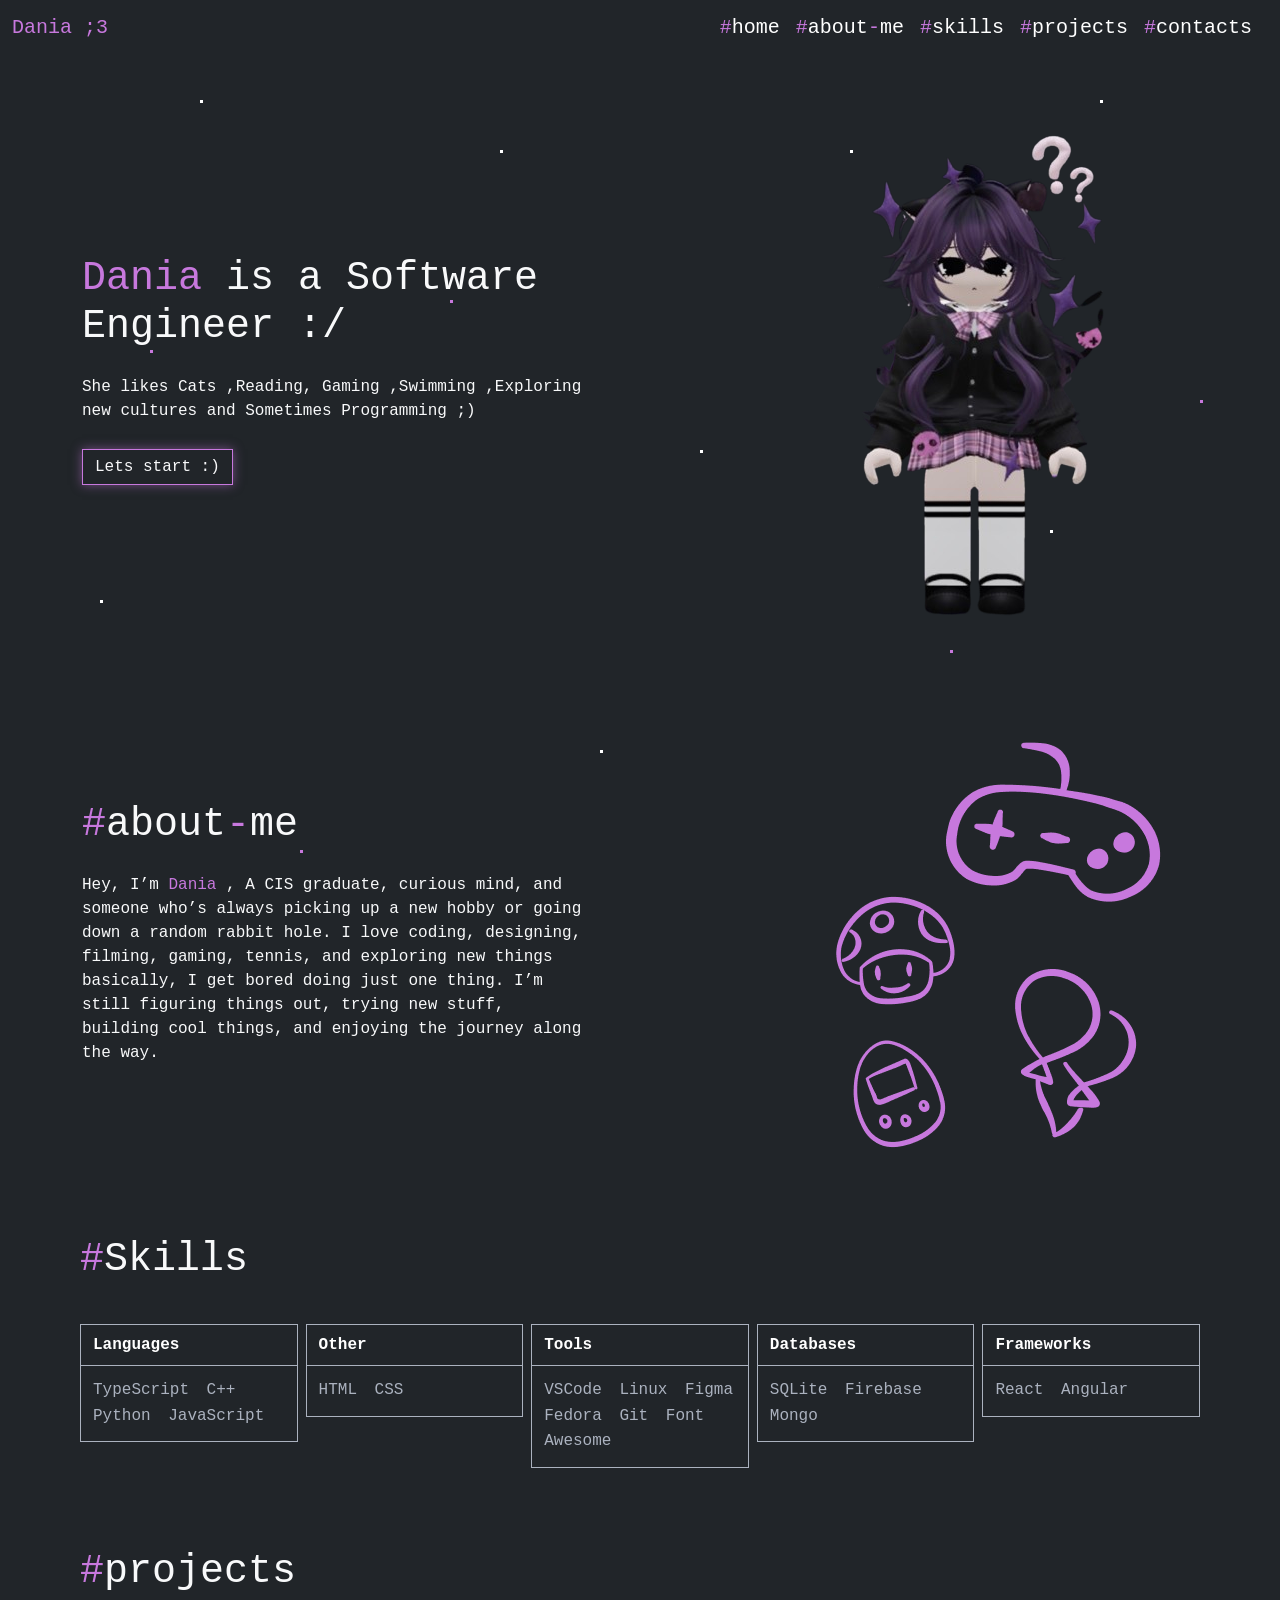
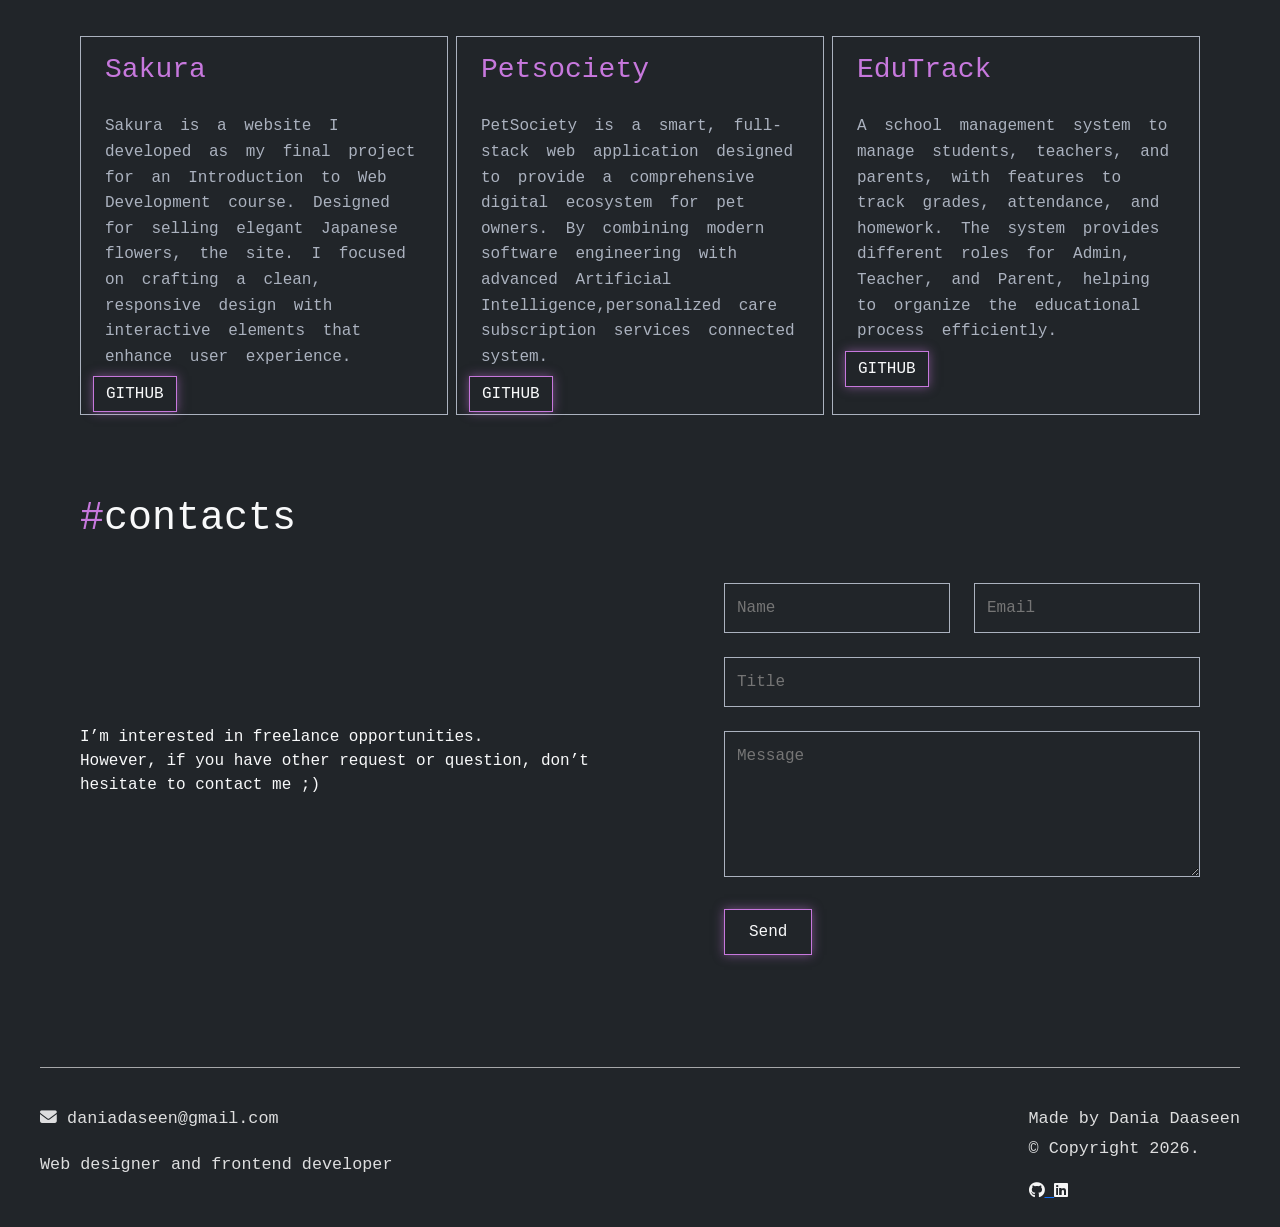
<file: index.html>
<!DOCTYPE html>
<html lang="en">
<head>
    <meta charset="UTF-8">
    <meta name="viewport" content="width=device-width, initial-scale=1.0">
    <title>Dania portfolio</title>
     <link href="https://cdn.jsdelivr.net/npm/bootstrap@5.3.8/dist/css/bootstrap.min.css" rel="stylesheet" integrity="sha384-sRIl4kxILFvY47J16cr9ZwB07vP4J8+LH7qKQnuqkuIAvNWLzeN8tE5YBujZqJLB" crossorigin="anonymous">
    <link   rel="stylesheet" href="style.css"> 
    <link rel="stylesheet" href="https://cdnjs.cloudflare.com/ajax/libs/font-awesome/6.5.1/css/all.min.css">
</head>
<body>

<div class="css-stars"></div>

    <header class="navheader">
    <nav class="navbar navbar-dark bg-dark">
  <div class="container-fluid">
    <a class="navbar-brand" href="#home"><span class="hashtag">Dania ;3</span></a>
    <form class="d-flex" role="search">
        <a class="navbar-brand" href="#home"><span class="hashtag">#</span>home</a>
        <a class="navbar-brand" href="#about-me"><span class="hashtag">#</span>about<span class="hashtag">-</span>me</a>
        <a class="navbar-brand" href="#skills"><span class="hashtag">#</span>skills</a>
        <a class="navbar-brand" href="#projects"><span class="hashtag">#</span>projects</a>
        <a class="navbar-brand" href="#contacts"><span class="hashtag">#</span>contacts</a>
        <!-- <a class="navbar-brand" href="#home"><span class="hashtag">#</span>light-mode</a> -->

    </form>
  </div>
</nav>
</header>

     <section id="home">
      <div class="container">
        <img src="pics/avatar-removebg-preview.png" class="avatar" alt="Dania avatar">
      
      <div class=" left-side">
        <h1 class=""><span class="hashtag">Dania</span> is a Software <br>Engineer :/</h1>
        <p class="">She likes Cats ,Reading, Gaming ,Swimming ,Exploring new cultures and Sometimes Programming ;)  </p>
        <div >
          <a  href="#about-me" class="startbutton">Lets start :) </a>
        </div>
      </div>
    </div>
    </section>


    <!-- <div class="quote-container">
 
  <div class="quote-box">
    
    <p class="quote-text">"Give up on Your Dreams And Die"</p>
  </div>
  
  
  <div class="author-box">
   
    <p class="author-text">- levi Ackerman</p>
  </div>
</div> -->





    <section id="about-me">
      <div class="container">
        <img src="pics/Screenshot 2026-09-16 201103.png" class="avatar">
      <div class=" left-side">
        <h1 class=""><span class="hashtag">#</span>about<span class="hashtag">-</span>me</h1>
        <p class="">Hey, I’m <span class="hashtag">Dania</span> , A CIS graduate, curious mind, and someone who’s always picking up a new hobby or going down a random rabbit hole.
        I love coding, designing, filming, gaming, tennis, and exploring new things basically, I get bored doing just one thing.   
        I’m still figuring things out, trying new stuff, building cool things, and enjoying the journey along the way.  </p>
        
      </div>
    </div>
    </section>
        

<section id="skills">
      <div class="name">
    <h1 class=""><span class="hashtag">#</span>Skills</h1>    
    </div>


    <div class="skills-container">
        
  <div class="skill-card">
    <div class="card-header">Languages</div>
    <div class="card-body">TypeScript C++ Python JavaScript</div>
  </div>

  <div class="skill-card">
    <div class="card-header">Other</div>
    <div class="card-body">HTML CSS</div>
  </div>

  <div class="skill-card">
    <div class="card-header">Tools</div>
    <div class="card-body">VSCode Linux Figma Fedora Git Font Awesome</div>
  </div>

  <div class="skill-card">
    <div class="card-header">Databases</div>
    <div class="card-body">SQLite Firebase Mongo</div>
  </div>

  <div class="skill-card">
    <div class="card-header">Frameworks</div>
    <div class="card-body">React Angular</div>
  </div>
</div>

    </section>
    




    <section id="projects">
      <div class="name">
    <h1 class=""><span class="hashtag">#</span>projects</h1>    
    </div>
    
    <div class="project-container">
    
  <div class="project-card">
    <div class="projectcardheader"><h3><span class="hashtag">Sakura</span></h3></div>
    <div class="card-body">Sakura is a website I developed as my final project for an Introduction to Web Development course. Designed for selling elegant Japanese flowers, the site. I focused on crafting a clean, responsive design with interactive elements that enhance user experience.</div>
            <a href="https://github.com/danialouty/Sakura.git" target="_blank" rel="noopener noreferrer" class="startbutton">GITHUB</a>

  </div>

  <div class="project-card">
    <div class="projectcardheader"><h3><span class="hashtag">Petsociety</span></h3></div>
    <div class="card-body">PetSociety is a smart, full-stack web application designed to provide a comprehensive digital ecosystem for pet owners. By combining modern software engineering with advanced Artificial Intelligence,personalized care subscription services connected system.</div>
             <a href="https://github.com/danialouty/Petsociety.git" target="_blank" rel="noopener noreferrer" class="startbutton">GITHUB</a>

  </div>

  <div class="project-card">
    <div class="projectcardheader"><h3><span class="hashtag">EduTrack</span></h3></div>
    <div class="card-body">A school management system to manage students, teachers, and parents, with features to track grades, attendance, and homework. The system provides different roles for Admin, Teacher, and Parent, helping to organize the educational process efficiently.</div>
     <a href="https://github.com/danialouty/EduTrack.git" target="_blank" rel="noopener noreferrer" class="startbutton">GITHUB</a>

  
  </div>
</div>

    </section class="last-section">
    



    <section  class="contact-section"  id="contacts">
  <div class="name">
    <h1><span class="hashtag">#</span>contacts</h1>
  </div>



  <div class="contact-container">

    <div class=" contactside">
        <p class="">I’m interested in freelance opportunities. <br>However, if you have other request or question, don’t hesitate to contact me ;)  </p>
        
      </div>
    <form class="contact-form">
      <div class="form-row">
        <div class="form-group ">
          <input type="text" id="name" placeholder="Name" required>
        </div>
        <div class="form-group ">
          <input type="email" id="email" placeholder="Email" required>
        </div>
      </div>

      <div class="form-group">
        <input type="text" id="title" placeholder="Title" required>
      </div>

      <div class="form-group">
        <textarea id="message" rows="5" placeholder="Message" required></textarea>
      </div>

      <button type="submit" class="startbutton send-btn">Send</button>
    </form>
  </div>
</section>

<footer class="site-footer">
  <div class="footer-line"></div>

  <div class="footer-content">
    <div class="footer-left">
      <p class="footer-email"><i class="fa-solid fa-envelope"></i>  daniadaseen@gmail.com</p>
      <p class="footer-tagline">Web designer and frontend developer</p>
    
    </div>

    <div class="footer-right">
    <p class="footer-copy"> Made by Dania Daaseen <br>© Copyright 2026.</p>     
     <div >
      <a href="https://github.com/danialouty"  >
      <span class="social-icons"><i class="fa-brands fa-github"></i></span>
      </a>

      <a href="https://www.linkedin.com/in/dania-n-daaseen/" >
      <span class="social-icons"><i class="fa-brands fa-linkedin"></i></span>
      </a>

      



        
      </div>
    </div>
  </div>
</footer>

    
</body>
</html>
</file>
<file: style.css>
html {
  scroll-behavior: smooth;
}

body{
    background-color: #212529;
    color: #f8f9fa;
     font-family: 'Fira Code', monospace;
}
section{
   margin-bottom: 5rem;
}
.container{

    display: flex;
    justify-content: space-between;
    align-items: center;
    flex-direction: row-reverse;
   margin-top:2rem;
   margin-bottom: 2rem;
    

}




.hashtag{
    color: #C778DD;

}
.left-side{
    display: flex;
    flex-direction: column;
    gap: 1rem;
    width: 500px;
}

.startbutton{
    background-color: #212529;
    cursor: pointer;
    border: 1px solid #C778DD;
    color: #f8f9fa;
    padding: 8px 12px;
    text-decoration: none;
    transition: 0.2s ease;
    box-shadow: 0 0 10px rgba(199, 120, 221, 0.5);
}

.startbutton:hover {
    background-color: rgba(199, 120, 221, 0.12);
    text-decoration: none;
    color: #f8f9fa;
}



.quote-container {
    display: grid;
    justify-content: center;
    align-items: center;
    color: #ffffff;
}

.quote-box {
  border: 1px solid #7a828e;
  padding: 20px 30px;
  text-align: center;
  width: 600px;

    

}


.quote-text {
  font-size: 20px;
}

.author-box {
  border: 1px solid #7a828e;
  padding: 10px 20px;
  text-align: right;
  margin-left: auto; 
  
}

.author-text {
  font-size: 16px;
}


.quote-icon {
  position: absolute;
  background-color: #2c2f36; 
  font-size: 24px;
  color: #7a828e;
}

.name{
    display: flex;
   margin-top:2rem;
   margin-bottom: 2rem;
    margin-left: 5rem;
        margin-right: 5rem;



}
.navheader{
    position: sticky;
    top: 0;
}



.skills-container {
  display: flex;
  flex-wrap: wrap; 
  gap: .5rem;
  justify-content: flex-start;
  align-items: flex-start; 
  margin-top:2rem;
   margin-bottom: 2rem;
    margin-left: 5rem;
     margin-right: 5rem;

}

.skill-card {
  border: 1px solid #abb2bf;
  width: 180px; 
  flex: 1; 
  max-width: 250px; 
}


.card-header {
  border-bottom: 1px solid #abb2bf; 
  padding: 8px 12px;
  font-weight: bold;
  color: #ffffff;
}

.card-body {
  padding: 12px;
  color: #abb2bf; 
  line-height: 1.6;
  word-spacing: 8px; }

  



/* project cards */



  
.project-container {
  display: flex;
  justify-content: center;
  /* align-items: center; */
  gap: .5rem;
  /* margin-top:2rem;
   margin-bottom: 2rem; */
    margin-left: 5rem;
     margin-right: 5rem;

}

.project-card {
  border: 1px solid #abb2bf;
  /* width: 180px;  */
  flex: 1; 
  width: 350px; 
  padding: 8px 12px;
}



  .projectcardheader {
    /* text-decoration: underline #abb2bf ; */
  padding: 8px 12px;
  font-weight: bold;
  color: #ffffff;
}






.contact-container {
  display: flex;
    justify-content: space-between;
    align-items: center;
   margin-top:2rem;
   margin-bottom: 2rem;
    margin-left: 5rem;
     margin-right: 5rem;
     gap: 2rem;
    
}

.contact-form {
  max-width: 700px;
  display: flex;
  flex-direction: column;
  gap: 1.5rem;
  margin-left: 2rem;

}

.form-row {
  display: flex;
  gap: 1.5rem;
}
.contactside{
  
  flex: 1;
  display: flex;
  flex-direction: column;
  gap: 1rem;
}

.form-row input, .form-group input, .form-group textarea {
  width: 100%;
  padding: 12px;
  background: transparent;
  border: 1px solid #abb2bf;
  color: #f8f9fa;
  font-family: 'Fira Code', monospace;
  font-size: 16px;
  outline: none;
}




.send-btn {
  align-self: flex-start;
  padding: 10px 24px;
}




/* Footer  */




.site-footer {
  width: min(100%, 1400px);
  margin: 0 auto;
  padding: 2rem 2.5rem 1.5rem;
  color: #f5f5f5;
}

.footer-line {
  border-top: 1px solid rgba(255, 255, 255, 0.6);
  margin-bottom: 2.2rem;
}

.footer-content {
  display: flex;
  justify-content: space-between;
  align-items: flex-start;
  gap: 2rem;
}

.footer-left {
  flex: 1;
}

.footer-email,
.footer-tagline,
.footer-copy {
  margin: 1rm;
  font-size: 1.05rem;
  line-height: 1.8;
  color: rgba(255, 255, 255, 0.85);
  font-family: 'Fira Code', monospace;
}




.social-icons {
  text-decoration: none;
  color: #f5f5f5;
  width: 32px;
  height: 32px;
}





.startbutton:hover {
    background-color: #C778DD;
    color: #212529;
    border: 1px solid #C778DD;
}







/*style for stars in the background */

.css-stars {
  position: fixed;
  top: 0;
  left: 0;
  width: 3px;
  height: 3px;
  background: transparent;
  z-index: -1;
  pointer-events: none;
  
  box-shadow: 
    200px 100px #fff, 450px 300px #C778DD, 850px 150px #fff, 1200px 400px #C778DD,
    100px 600px #fff, 600px 750px #fff, 1400px 200px #fff, 950px 650px #C778DD,
    300px 850px #C778DD, 1300px 800px #fff, 700px 450px #fff, 1100px 100px #fff,
    150px 350px #C778DD, 500px 150px #fff, 1050px 530px #fff, 1550px 700px #C778DD;

  animation: twinkle 4s infinite ease-in-out alternate, moveStars 40s infinite linear;
    }

  @keyframes twinkle {
  0% { opacity: 0.3; }
  50% { opacity: 1; }
  100% { opacity: 0.4; }
  }

  @keyframes moveStars {
  from { transform: translateY(0); }
  to { transform: translateY(-100px); }
  }



@media (max-width: 768px) {
  .container {
    flex-direction: column;
    padding: 0 1.5rem;
  }

  .left-side {
    width: 100%;
  }

  .quote-box {
    width: 100%;
    max-width: 90vw;
  }

  .name, 
  .skills-container, 
  .project-container, 
  .contact-container {
    margin-left: 1.5rem;
    margin-right: 1.5rem;
  }

  .project-container {
    flex-direction: column;
  }

  .project-card {
    width: 100%;
  }

  .contact-container {
    flex-direction: column;
    align-items: flex-start;
  }

  .contact-form {
    margin-left: 0;
    width: 100%;
  }

  .form-row {
    flex-direction: column;
    gap: 1.5rem;
  }

  .footer-content {
    flex-direction: column;
    gap: 1.5rem;
  }
}
</file>
